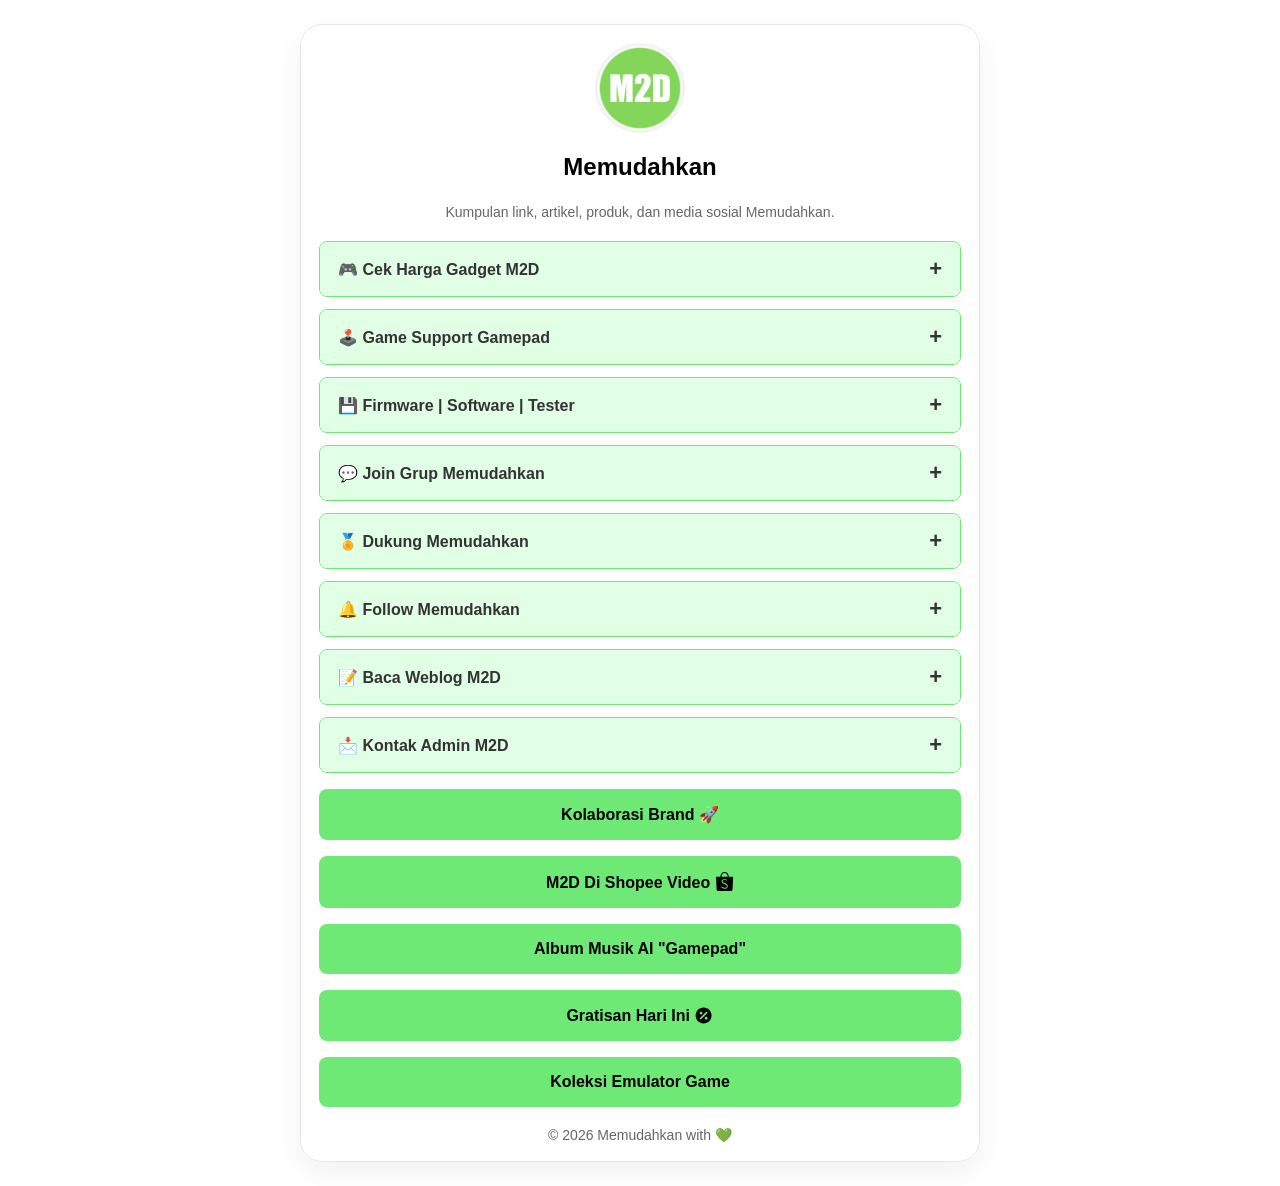
<file: index.html>
<!DOCTYPE html>
<html lang="id">
<head>
  <meta charset="utf-8">
  <meta name="viewport" content="width=device-width, initial-scale=1">
  <title>M2D Link Bio</title>
  <meta name="description" content="Kumpulan link, artikel, produk, dan media sosial Memudahkan.">
    <meta property='og:type' content='website' />
    <meta property='og:site_name' content='M2D Link Bio' />
    <meta property='og:url' content='https://bio.memudahkan.com' />
    <meta property='og:image' content='https://bio.memudahkan.com/assets/images/og/m2d-link-bio-preview.png' />
    <meta property='og:title' content='M2D Link Bio' />
    <meta property='og:description' content='Kumpulan link, artikel, produk, dan media sosial Memudahkan.' />
<link rel="icon" href="/assets/favicon/favicon.ico" sizes="any">
<link rel="icon" type="image/png" sizes="32x32" href="/assets/favicon/favicon-32x32.png">
<link rel="icon" type="image/png" sizes="16x16" href="/assets/favicon/favicon-16x16.png">
<link rel="icon" type="image/png" sizes="48x48" href="/assets/favicon/favicon-48x48.png">
<link rel="apple-touch-icon" href="/assets/favicon/apple-touch-icon.png">
<meta name="theme-color" content="#36444C">
  <link href='/assets/css/link.css' rel='stylesheet' type='text/css' />
  <link href="venobox/venobox.min.css" rel="stylesheet" type="text/css" media="screen" />
</head>
<body>
  <main class="bio-wrap">
    <section class="bio-card">
      <div class="bio-head">
        <img src="/assets/favicon/android-chrome-192x192.png" alt="Foto profil M2D" class="bio-avatar" width="160" height="160" style="aspect-ratio:1/1">
        <h1>Memudahkan</h1>
        <p>Kumpulan link, artikel, produk, dan media sosial Memudahkan.</p>
      </div>

 <div class="bio-group">
      <button class="bio-toggle" aria-expanded="false" aria-controls="panel-1">
        <span>🎮 Cek Harga Gadget M2D</span>
        <span class="bio-icon">+</span>
      </button>
      <div class="bio-panel" id="panel-1">
        <div class="bio-panel-inner">
          <a href="https://di.memudahkan.com/gamepad" target="_blank" rel="noopener">Koleksi Gamepad</a>
          <a href="https://go.memudahkan.com/shopee" target="_blank" rel="noopener noreferrer">Shopee</a>
          <a href="https://di.memudahkan.com/toko" target="_blank" rel="noopener">Tokopedia</a>
          <a href="https://go.memudahkan.com/tiktokshop" target="_blank" rel="noopener noreferrer">TikTok Shop</a>
          <a href="https://di.memudahkan.com/laz" target="_blank" rel="noopener">Lazada</a>
          <a href="https://go.memudahkan.com/ytstore" target="_blank" rel="noopener noreferrer">YouTube Store</a>
        </div>
      </div>
    </div>

    <div class="bio-group">
      <button class="bio-toggle" aria-expanded="false" aria-controls="panel-2">
        <span>🕹️ Game Support Gamepad</span>
        <span class="bio-icon">+</span>
      </button>
      <div class="bio-panel" id="panel-2">
        <div class="bio-panel-inner">
          <a href="https://di.memudahkan.com/game-support-gamepad" target="_blank" rel="noopener">Artikel Blog</a>
          <a href="https://di.memudahkan.com/playlist-gsg" target="_blank" rel="noopener noreferrer">Video Playlist</a>
          <a href="https://go.memudahkan.com/form-game" target="_blank" rel="noopener noreferrer">Tambah Game!</a>
        </div>
      </div>
    </div>

    <div class="bio-group">
      <button class="bio-toggle" aria-expanded="false" aria-controls="panel-3">
        <span>💾 Firmware | Software | Tester</span>
        <span class="bio-icon">+</span>
      </button>
      <div class="bio-panel" id="panel-3">
        <div class="bio-panel-inner">
          <a href="https://go.memudahkan.com/fantechworld" target="_blank" rel="noopener noreferrer">Fantech</a>
          <a href="https://www.e-pxn.com/support/tools" target="_blank" rel="noopener noreferrer">PXN</a>
          <a href="https://di.memudahkan.com/gamepad-tester" target="_blank" rel="noopener">M2D Gamepad Tester</a>
          <a href="https://hardwaretester.com/gamepad" target="_blank" rel="nofollow noopener noreferrer">Web Gamepad Tester</a>
        </div>
      </div>
    </div>
    
    <div class="bio-group">
      <button class="bio-toggle" aria-expanded="false" aria-controls="panel-4">
        <span>💬 Join Grup Memudahkan</span>
        <span class="bio-icon">+</span>
      </button>
      <div class="bio-panel" id="panel-4">
        <div class="bio-panel-inner">
          <a href="https://go.memudahkan.com/grupwa" target="_blank" rel="noopener noreferrer">WhatsApp</a>
          <a href="https://go.memudahkan.com/gruptg" target="_blank" rel="noopener noreferrer">Telegram</a>
        </div>
      </div>
    </div>
    
    <div class="bio-group">
      <button class="bio-toggle" aria-expanded="false" aria-controls="panel-5">
        <span>🏅 Dukung Memudahkan</span>
        <span class="bio-icon">+</span>
      </button>
      <div class="bio-panel" id="panel-5">
        <div class="bio-panel-inner">
          <a class="venobox" href="assets/images/og/qris.png" data-fitview="true">Dukung lewat QRIS</a>
          <a href="https://go.memudahkan.com/saweria" target="_blank" rel="noopener noreferrer">Donasi via Saweria</a>
          <a href="https://go.memudahkan.com/trakteer" target="_blank" rel="noopener noreferrer">Trakteer Admin M2D</a>
        </div>
      </div>
    </div>
    
    <div class="bio-group">
      <button class="bio-toggle" aria-expanded="false" aria-controls="panel-6">
        <span>🔔 Follow Memudahkan</span>
        <span class="bio-icon">+</span>
      </button>
      <div class="bio-panel" id="panel-6">
        <div class="bio-panel-inner">
          <a href="https://www.instagram.com/memudahkan" target="_blank" rel="noopener noreferrer">Instagram</a>
          <a href="https://www.facebook.com/memudahkan" target="_blank" rel="noopener noreferrer">Facebook</a>
          <a href="https://www.tiktok.com/@memudahkan" target="_blank" rel="noopener noreferrer">TikTok</a>
          <a href="https://www.youtube.com/@memudahkan" target="_blank" rel="noopener noreferrer">YouTube</a>
        </div>
      </div>
    </div>    
    
    <div class="bio-group">
      <button class="bio-toggle" aria-expanded="false" aria-controls="panel-7">
        <span>📝 Baca Weblog M2D</span>
        <span class="bio-icon">+</span>
      </button>
      <div class="bio-panel" id="panel-7">
        <div class="bio-panel-inner">
          <a href="https://www.memudahkan.com" target="_blank" rel="noopener">Memudahkan.com</a>
          <a href="https://lite.memudahkan.com" target="_blank" rel="noopener">Memudahkan Lite</a>
          <a href="https://memudahkan.blogspot.com" target="_blank" rel="noopener">M2D Blogspot</a>
          <a href="https://bumi.memudahkan.com" target="_blank" rel="noopener">Di Atas Bumi Kita Berpijak</a>
          <a href="https://fakta.memudahkan.com" target="_blank" rel="noopener">Fakta4</a>
        </div>
      </div>
    </div>    
    
    <div class="bio-group">
      <button class="bio-toggle" aria-expanded="false" aria-controls="panel-8">
        <span>📩 Kontak Admin M2D</span>
        <span class="bio-icon">+</span>
      </button>
      <div class="bio-panel" id="panel-8">
        <div class="bio-panel-inner">
          <a href="mailto:admin@memudahkan.com" target="_blank" rel="noopener noreferrer">Email</a>
          <a href="https://wa.me/message/MJT6AXBPPTCJG1" target="_blank" rel="noopener noreferrer">WhatsApp</a>
        </div>
      </div>
    </div>    


    <a class="bio-main-link" id="main-0" href="https://di.memudahkan.com/collab" rel="noopener">
      Kolaborasi Brand 🚀
    </a>
      
    <a class="bio-main-link" id="main-1" href="https://go.memudahkan.com/shopeevideo" target="_blank" rel="noopener noreferrer">
      M2D Di Shopee Video <svg aria-hidden="true" class="sopi" viewBox="0 0 24 24" xmlns="http://www.w3.org/2000/svg"><title>Shopee</title><path d="M15.9414 17.9633c.229-1.879-.981-3.077-4.1758-4.0969-1.548-.528-2.277-1.22-2.26-2.1719.065-1.056 1.048-1.825 2.352-1.85a5.2898 5.2898 0 0 1 2.8838.89c.116.072.197.06.263-.039.09-.145.315-.494.39-.62.051-.081.061-.187-.068-.281-.185-.1369-.704-.4149-.983-.5319a6.4697 6.4697 0 0 0-2.5118-.514c-1.909.008-3.4129 1.215-3.5389 2.826-.082 1.1629.494 2.1078 1.73 2.8278.262.152 1.6799.716 2.2438.892 1.774.552 2.695 1.5419 2.478 2.6969-.197 1.047-1.299 1.7239-2.818 1.7439-1.2039-.046-2.2878-.537-3.1278-1.19l-.141-.11c-.104-.08-.218-.075-.287.03-.05.077-.376.547-.458.67-.077.108-.035.168.045.234.35.293.817.613 1.134.775a6.7097 6.7097 0 0 0 2.8289.727 4.9048 4.9048 0 0 0 2.0759-.354c1.095-.465 1.8029-1.394 1.9449-2.554zM11.9986 1.4009c-2.068 0-3.7539 1.95-3.8329 4.3899h7.6657c-.08-2.44-1.765-4.3899-3.8328-4.3899zm7.8516 22.5981-.08.001-15.7843-.002c-1.074-.04-1.863-.91-1.971-1.991l-.01-.195L1.298 6.2858a.459.459 0 0 1 .45-.494h4.9748C6.8448 2.568 9.1607 0 11.9996 0c2.8388 0 5.1537 2.5689 5.2757 5.7898h4.9678a.459.459 0 0 1 .458.483l-.773 15.5883-.007.131c-.094 1.094-.979 1.9769-2.0709 2.0059z"/></svg>
    </a>
    
    <a class="bio-main-link" id="main-2" href="https://go.memudahkan.com/musik" target="_blank" rel="noopener noreferrer">
      Album Musik AI "Gamepad"
    </a>

    <a class="bio-main-link" id="main-3" href="https://go.memudahkan.com/gratis" target="_blank" rel="noopener noreferrer">
      Gratisan Hari Ini <svg aria-hidden="true" class="icon" xmlns="http://www.w3.org/2000/svg" viewBox="0 0 24 24"><title>percent-circle</title><path d="M12 2C6.5 2 2 6.5 2 12S6.5 22 12 22 22 17.5 22 12 17.5 2 12 2M8.83 7.05C9.81 7.05 10.6 7.84 10.6 8.83C10.6 9.81 9.81 10.6 8.83 10.6C7.84 10.6 7.05 9.81 7.05 8.83C7.05 7.84 7.84 7.05 8.83 7.05M15.22 17C14.24 17 13.45 16.2 13.45 15.22C13.45 14.24 14.24 13.45 15.22 13.45C16.2 13.45 17 14.24 17 15.22C17 16.2 16.2 17 15.22 17M8.5 17.03L7 15.53L15.53 7L17.03 8.5L8.5 17.03Z"/></svg>
    </a>

    <a class="bio-main-link" id="main-4" href="https://di.memudahkan.com/emulator" target="_blank" rel="noopener">
      Koleksi Emulator Game
    </a>

  </div>
</div>

      <div class="bio-foot">© 2026 <a href="https://www.memudahkan.com">Memudahkan</a> with 💚</div>
    </section>
  </main>

  <script>
    (function () {
      const toggles = document.querySelectorAll('.bio-toggle');

      function openPanel(button, panel) {
        button.setAttribute('aria-expanded', 'true');
        panel.classList.add('open');
        panel.style.maxHeight = panel.scrollHeight + 'px';
      }

      function closePanel(button, panel) {
        button.setAttribute('aria-expanded', 'false');
        panel.style.maxHeight = panel.scrollHeight + 'px';
        requestAnimationFrame(() => {
          panel.style.maxHeight = '0px';
          panel.classList.remove('open');
        });
      }

      toggles.forEach((button) => {
        const panel = document.getElementById(button.getAttribute('aria-controls'));

        button.addEventListener('click', () => {
          const isOpen = button.getAttribute('aria-expanded') === 'true';
          if (isOpen) {
            closePanel(button, panel);
          } else {
            openPanel(button, panel);
          }
        });
      });

      window.addEventListener('resize', () => {
        toggles.forEach((button) => {
          const panel = document.getElementById(button.getAttribute('aria-controls'));
          if (button.getAttribute('aria-expanded') === 'true') {
            panel.style.maxHeight = panel.scrollHeight + 'px';
          }
        });
      });
    })();
  </script>

<script type="text/javascript" src="venobox/venobox.min.js"></script>
<script>
    new VenoBox();
</script>

</body>
</html>
</file>
<file: assets/css/link.css>
:root{
    color-scheme: light dark;

    --bio-card-bg: transparent;
    --bio-card-border: #e7e7e7;
    --bio-card-shadow: 0 10px 30px rgba(0,0,0,.06);

    --bio-text: #111111;
    --bio-muted: #666666;
    --bio-avatar-ring: #f3f3f3;

    /* mode siang: charcoal */
    --bio-group-bg: #e0ffe5;
    --bio-group-text: #333;

    --bio-panel-bg: #f7f7f7;
    --bio-link-bg: #ffffff;
    --bio-link-text: #111111;
    --bio-link-border: #e8e8e8;
    --bio-link-hover: #ffffff;
    --bio-link-shadow: 0 6px 16px rgba(0,0,0,.06);

    --bio-main-btn: #6FE976;
    --bio-main-btn-text: #000000;
    --bio-main-btn-hover: #63da69;
    --bio-main-btn-shadow: 0 8px 18px rgba(111,233,118,.22);
  }

  @media (prefers-color-scheme: dark){
    :root{
      --bio-card-bg: rgba(18,18,18,.12);
      --bio-card-border: #2b2b2b;
      --bio-card-shadow: 0 14px 34px rgba(0,0,0,.28);

      --bio-text: #f3f3f3;
      --bio-muted: #b8b8b8;
      --bio-avatar-ring: #2a2a2a;

      /* mode malam: hitam */
      --bio-group-bg: #111111;
      --bio-group-text: #ffffff;

      --bio-panel-bg: #1d1d1d;
      --bio-link-bg: #262626;
      --bio-link-text: #f1f1f1;
      --bio-link-border: #343434;
      --bio-link-hover: #303030;
      --bio-link-shadow: 0 8px 18px rgba(0,0,0,.22);

      --bio-main-btn: #148334;
      --bio-main-btn-text: #e0ddd9;
      --bio-main-btn-hover: #0b7d2d;
      --bio-main-btn-shadow: 0 10px 22px rgba(111,233,118,.18);
    }
  }

  .bio-wrap{
    max-width:680px;
    margin:24px auto;
    padding:0;
    font-family:Arial,Helvetica,sans-serif;
  }

  .bio-card{
    background:var(--bio-card-bg);
    border:1px solid var(--bio-card-border);
    border-radius:22px;
    padding:18px;
    box-shadow:var(--bio-card-shadow);
    backdrop-filter: blur(6px);
    -webkit-backdrop-filter: blur(6px);
  }

  .bio-head{
    text-align:center;
    margin-bottom:18px;
  }

  .bio-avatar{
    width:84px;
    height:84px;
    border-radius:50% !important;
    object-fit:cover;
    margin:0 auto 12px;
    border:3px solid var(--bio-avatar-ring);
    display:block;
  }

  .bio-head h2{
    margin:0 0 6px;
    font-size:22px;
    color:var(--bio-text);
  }

  .bio-head p{
    margin:0;
    font-size:14px;
    line-height:1.6;
    color:var(--bio-muted);
  }

  .bio-group{
    margin:12px 0;
    border-radius:8px;
    overflow:hidden;
    background:var(--bio-group-bg);
    border:1px solid var(--bio-main-btn);
  }

  .bio-toggle{
    width:100%;
    border:0;
    background:var(--bio-group-bg);
    color:var(--bio-group-text);
    padding:16px 18px;
    font-size:16px;
    font-weight:700;
    display:flex;
    align-items:center;
    justify-content:space-between;
    cursor:pointer;
  }

  .bio-icon{
    font-size:22px;
    line-height:1;
    transition:transform .28s ease;
    transform-origin:center;
  }

  .bio-toggle[aria-expanded="true"] .bio-icon{
    transform:rotate(45deg);
  }

  .bio-panel{
    max-height:0;
    overflow:hidden;
    opacity:0;
    background:var(--bio-panel-bg);
    transition:max-height .38s cubic-bezier(.22,1,.36,1), opacity .25s ease;
  }

  .bio-panel.open{
    opacity:1;
  }

  .bio-panel-inner{
    padding:12px;
    display:grid;
    gap:10px;
  }

  .bio-panel-inner a{
    display:block;
    text-decoration:none;
    background:var(--bio-link-bg);
    color:var(--bio-link-text);
    border:1px solid var(--bio-link-border);
    border-radius:8px;
    padding:16px 18px;
    font-size:15px;
    font-weight:600;
    transition:transform .2s ease, background .2s ease, box-shadow .2s ease;
  }

  .bio-panel-inner a:hover{
    background:var(--bio-link-hover);
    transform:translateY(-1px);
    box-shadow:var(--bio-link-shadow);
  }

  .bio-main-link{
    display:block;
    text-align:center;
    margin-top:16px;
    text-decoration:none;
    background:var(--bio-main-btn);
    color:var(--bio-main-btn-text) !important;
    padding:16px 18px;
    border-radius:8px;
    font-size:16px;
    font-weight:700;
    transition:background .2s ease, transform .2s ease, box-shadow .2s ease;
  }

  .bio-main-link:hover{
    background:var(--bio-main-btn-hover);
    transform:translateY(-1px);
    box-shadow:var(--bio-main-btn-shadow);
  }
  
  .bio-panel-inner a:visited{
    color: var(--bio-link-text);
    background: var(--bio-link-bg);
    border-color: var(--bio-link-border);
  }
  
  .bio-main-link:visited{
    color: var(--bio-main-btn-text) !important;
    background: var(--bio-main-btn);
  }

  .bio-foot{
      margin-top:20px;
      text-align:center;
      font-size:14px;
      color:var(--bio-muted);
    }

  .bio-foot a {
  	  color: inherit;
      border:0;
  	  text-decoration-line: underline;
      text-decoration-color: transparent;
      text-underline-offset: 5px;
      transition: text-decoration-color .2s ease;
  }

  .bio-foot a:hover, .bio-foot a:focus-visible {
    color: var(--bio-link-text);
	  text-decoration-color: currentColor;
  }

.icon {
  width: 1.2em;
  height: 1.2em;
  vertical-align: -0.25em;
  fill: currentColor;
}

.sopi {
  width: 1.2em;
  height: 1.2em;
  vertical-align: -0.2em;
  fill: currentColor; 
}  

  @media (max-width:480px){
    .bio-card{
      padding:14px;
      border-radius:18px;
    }

    .bio-toggle,
    .bio-panel-inner a,
    .bio-main-link{
      font-size:15px;
    }
  }
</file>
